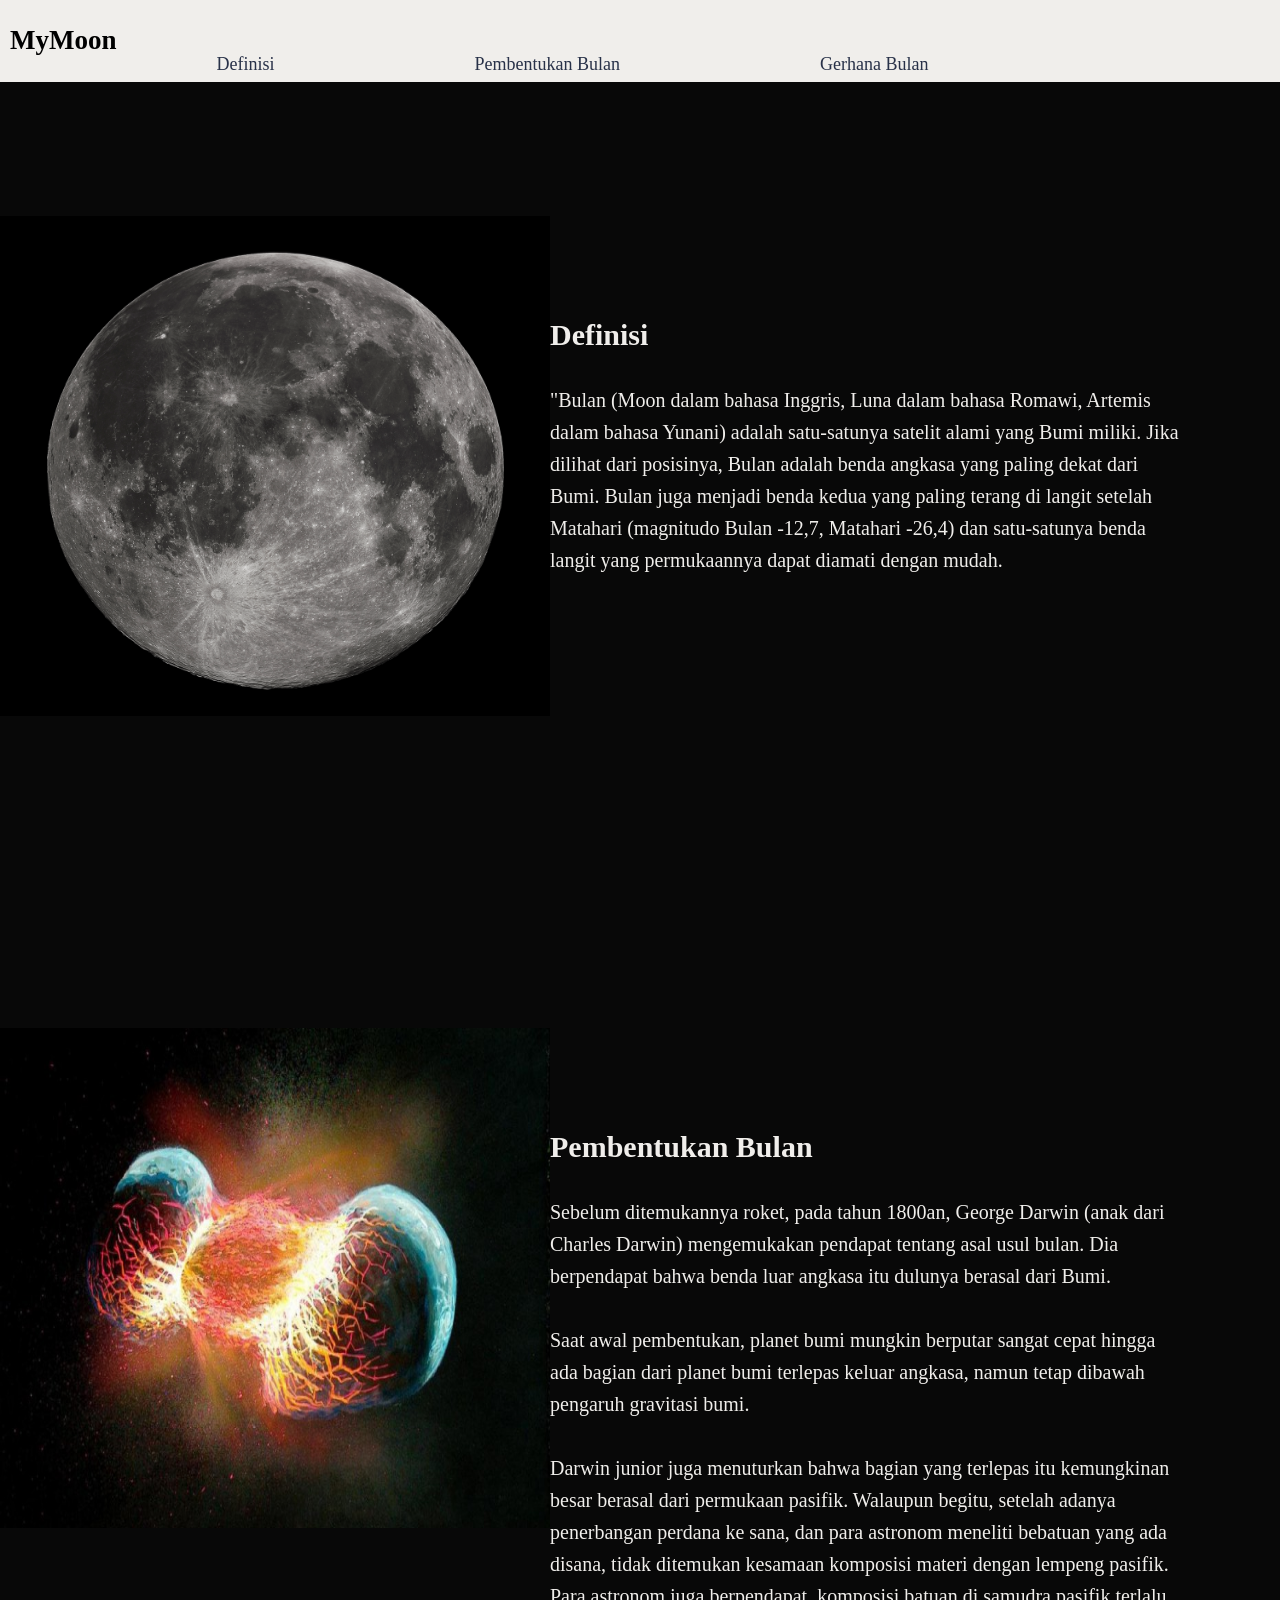
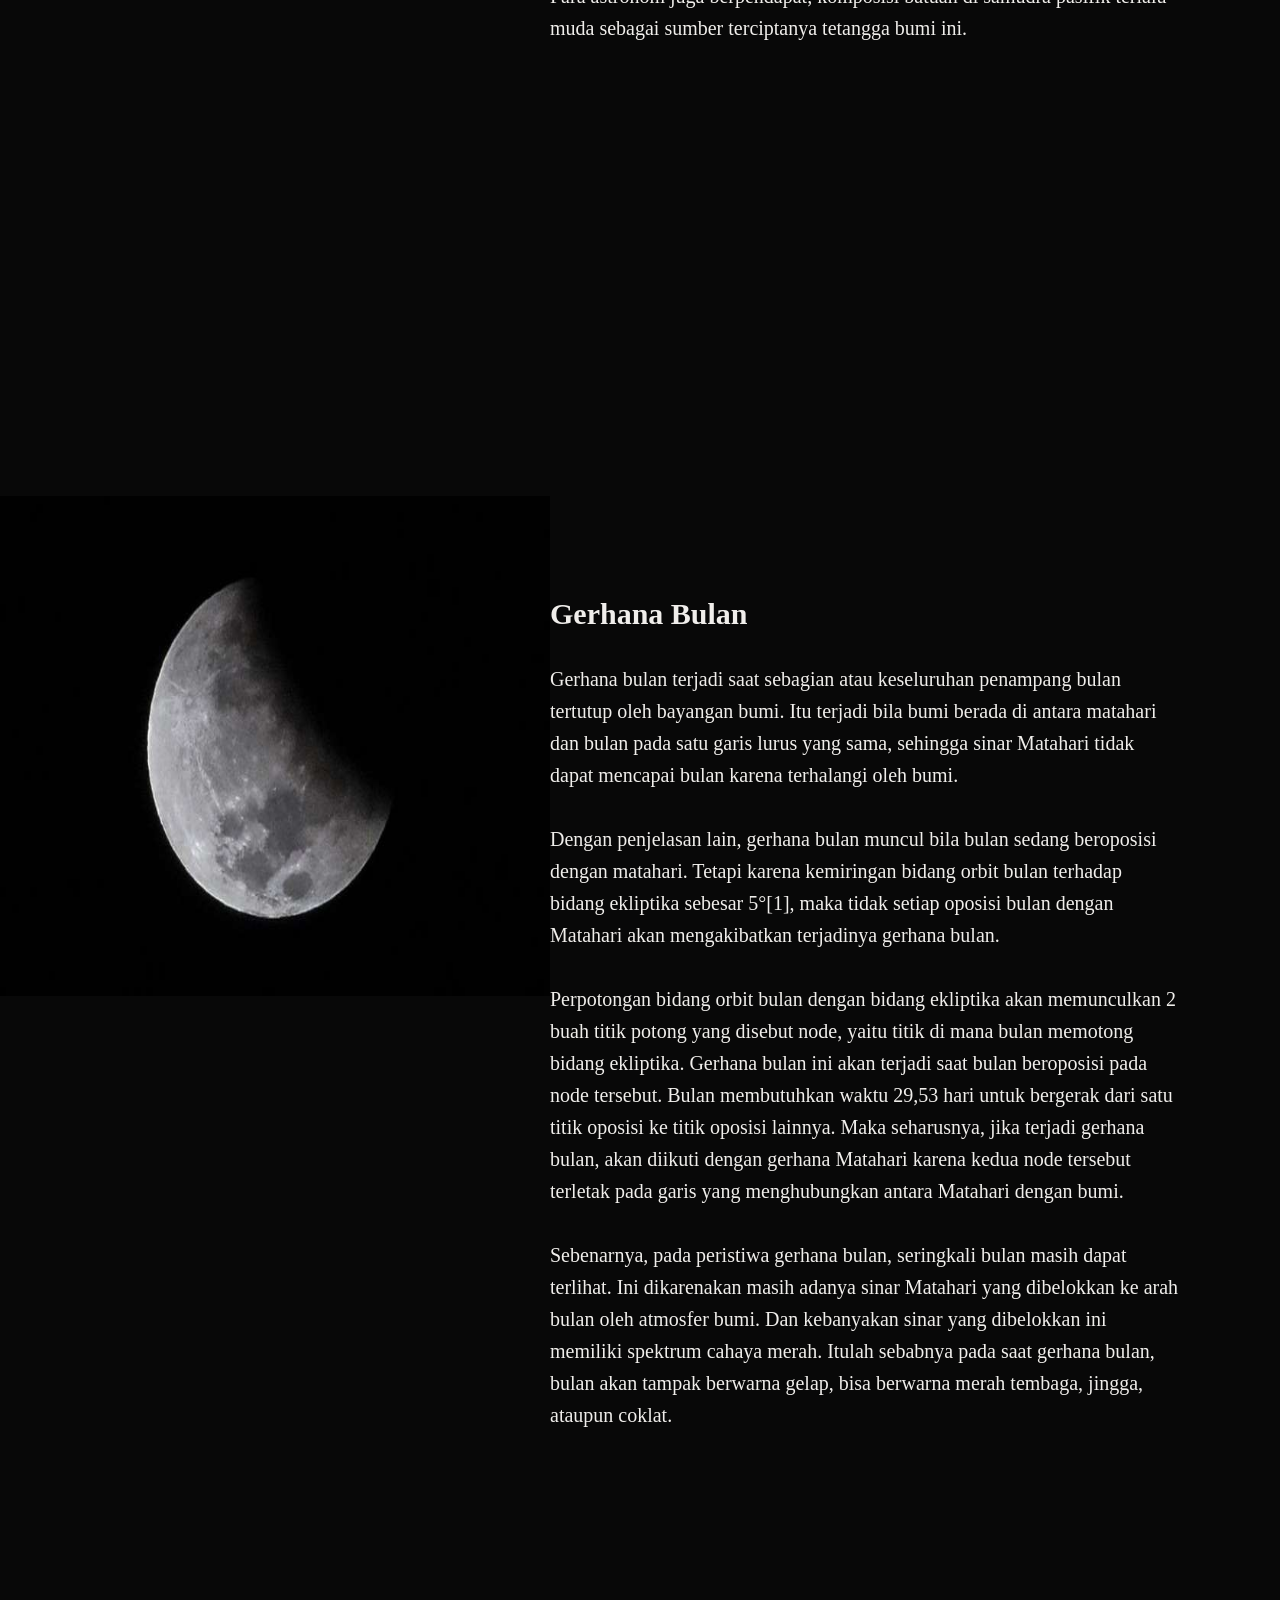
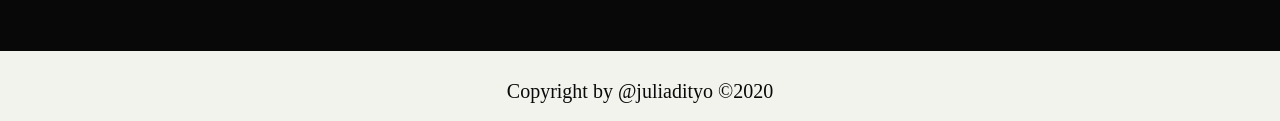
<file: index.html>
<!DOCTYPE html>
<html lang="en">
<head>
    <meta charset="UTF-8">
    <meta name="viewport" content="width=device-width, initial-scale=1.0">
    <title>Bulanku</title>
    <link href="mainstyle.css" rel="stylesheet" type="text/css">
</head>
<body>
    <div class="navbar">jjahjh</div>
    <div id="header">
        <!--NAV-->
        <div class="nav">
            <ul>
                <li>
                    <h2>MyMoon</h2>
                </li>
                <li>
                    <a href="#def1">Definisi</a>
                </li>
                <li>
                    <a href="#den1">Pembentukan Bulan</a>
                </li>
                <li>
                    <a href="#ger1">Gerhana Bulan</a>
                </li>
               
               
            </ul>
        </div>
    </div>
    <div class="isi">
        <div class="definisi" id="def1">
          <div>
              <img class="img1" src="source/bulann.jpg" height="500" width="550" alt="">
          </div>
          <div class="def">
              <h2>Definisi</h2>
              <p>"Bulan (Moon dalam bahasa Inggris, Luna dalam bahasa Romawi, Artemis dalam bahasa Yunani) adalah satu-satunya satelit alami yang Bumi miliki. Jika dilihat dari posisinya, Bulan adalah benda angkasa yang paling dekat dari Bumi. Bulan juga menjadi benda kedua yang paling terang di langit setelah Matahari (magnitudo Bulan -12,7, Matahari -26,4) dan satu-satunya benda langit yang permukaannya dapat diamati dengan mudah.</p>

          </div>
        </div>
        <br>
        <br>
        <div class="dentuman" id="den1">
            <div>
                <img class="img2" src="source/dentuman.jpg" height="500" width="550" alt="">
            </div>
            <div class="def">
                <h2>Pembentukan Bulan</h2>
                <p>
                    Sebelum ditemukannya roket, pada tahun 1800an, George Darwin (anak dari Charles Darwin) mengemukakan pendapat tentang asal usul bulan. Dia berpendapat bahwa benda luar angkasa itu dulunya berasal dari Bumi.
                    <br>
                    <br>Saat awal pembentukan, planet bumi mungkin berputar sangat cepat hingga ada bagian dari planet bumi terlepas keluar angkasa, namun tetap dibawah pengaruh gravitasi bumi.

                    <br>
                    <br>Darwin junior juga menuturkan bahwa bagian yang terlepas itu kemungkinan besar berasal dari permukaan pasifik. Walaupun begitu, setelah adanya penerbangan perdana ke sana, dan para astronom meneliti bebatuan yang ada disana, tidak ditemukan kesamaan komposisi materi dengan lempeng pasifik.
                    
                    Para astronom juga berpendapat, komposisi batuan di samudra pasifik terlalu muda sebagai sumber terciptanya tetangga bumi ini.</p>
  
            </div>
          </div>
          <br>
          <br>
        <div class="gerhana" id="ger1">
            <div>
                <img class="img3" src="source/gerhana.jpeg" height="500" width="550" alt="">
            </div>
            <div class="def">
                <h2>Gerhana Bulan</h2>
                <p>Gerhana bulan terjadi saat sebagian atau keseluruhan penampang bulan tertutup oleh bayangan bumi. 
                    Itu terjadi bila bumi berada di antara matahari dan bulan pada satu garis lurus yang sama, sehingga sinar Matahari tidak dapat mencapai bulan karena terhalangi oleh bumi.
                    <br>
                    <br>Dengan penjelasan lain, gerhana bulan muncul bila bulan sedang beroposisi dengan matahari. Tetapi karena kemiringan bidang orbit bulan terhadap bidang ekliptika sebesar 5°[1], maka tidak setiap oposisi bulan dengan Matahari akan mengakibatkan terjadinya gerhana bulan. 
                    <br>
                    <br>Perpotongan bidang orbit bulan dengan bidang ekliptika akan memunculkan 2 buah titik potong yang disebut node, yaitu titik di mana bulan memotong bidang ekliptika. Gerhana bulan ini akan terjadi saat bulan beroposisi pada node tersebut. Bulan membutuhkan waktu 29,53 hari untuk bergerak dari satu titik oposisi ke titik oposisi lainnya. Maka seharusnya, jika terjadi gerhana bulan, akan diikuti dengan gerhana Matahari karena kedua node tersebut terletak pada garis yang menghubungkan antara Matahari dengan bumi.
                    
                    <br>
                    <br>Sebenarnya, pada peristiwa gerhana bulan, seringkali bulan masih dapat terlihat. Ini dikarenakan masih adanya sinar Matahari yang dibelokkan ke arah bulan oleh atmosfer bumi. Dan kebanyakan sinar yang dibelokkan ini memiliki spektrum cahaya merah. Itulah sebabnya pada saat gerhana bulan, bulan akan tampak berwarna gelap, bisa berwarna merah tembaga, jingga, ataupun coklat.</p>
  
            </div>
          </div>
    </div>

    <div class="footer">

        <div>
            <p class="punyaku">
                Copyright by @juliadityo &copy;2020
            </p>
        </div>
    </div>
</body>
</html>
</file>
<file: mainstyle.css>
body {
    line-height: 1;
    background-color: #080808;
    margin: 0 0;
}
ol, ul {
	list-style: none;
}
.nav {
    font-family: 'DM Serif Text', serif;
    font-size: 18px;
  
}

ul {
    list-style-type: none;
    margin: 0px;
    padding: 5px 10px;
    overflow: hidden;
    background-color: #f0eeeb;
    position: fixed;
    top: 0;
    width: 100%;
}



li {
    float: left;
    padding: 0px;
}

li a {
    display: block;
    color: #283148;
    text-align: center;
    text-decoration: none;
    padding-top: 50px;
    padding-left: 100px;
    padding-right: 100px;
}
.definisi {
    padding-top: 200px;
    display: flex;
}
.def {
    padding-bottom: 200px;
    margin-right: 100px;
    
    padding-top: 70px;
    color: #f0eeeb;
    line-height: 1.6;
    font-size: 20px;


}


.dentuman {
    padding-top: 200px;
    display: flex;
}

.gerhana {
    padding-top: 200px;
    display: flex;
}


.footer {
    background-color:#f2f3ed;
    width: 100%;
    height: 60px;
    text-align: center;
    padding-top: 10px;
}

.punyaku {
    font-family: 'DM Serif Text', serif;
    color: #0a0909;
    font-size: 20px;
}
</file>
